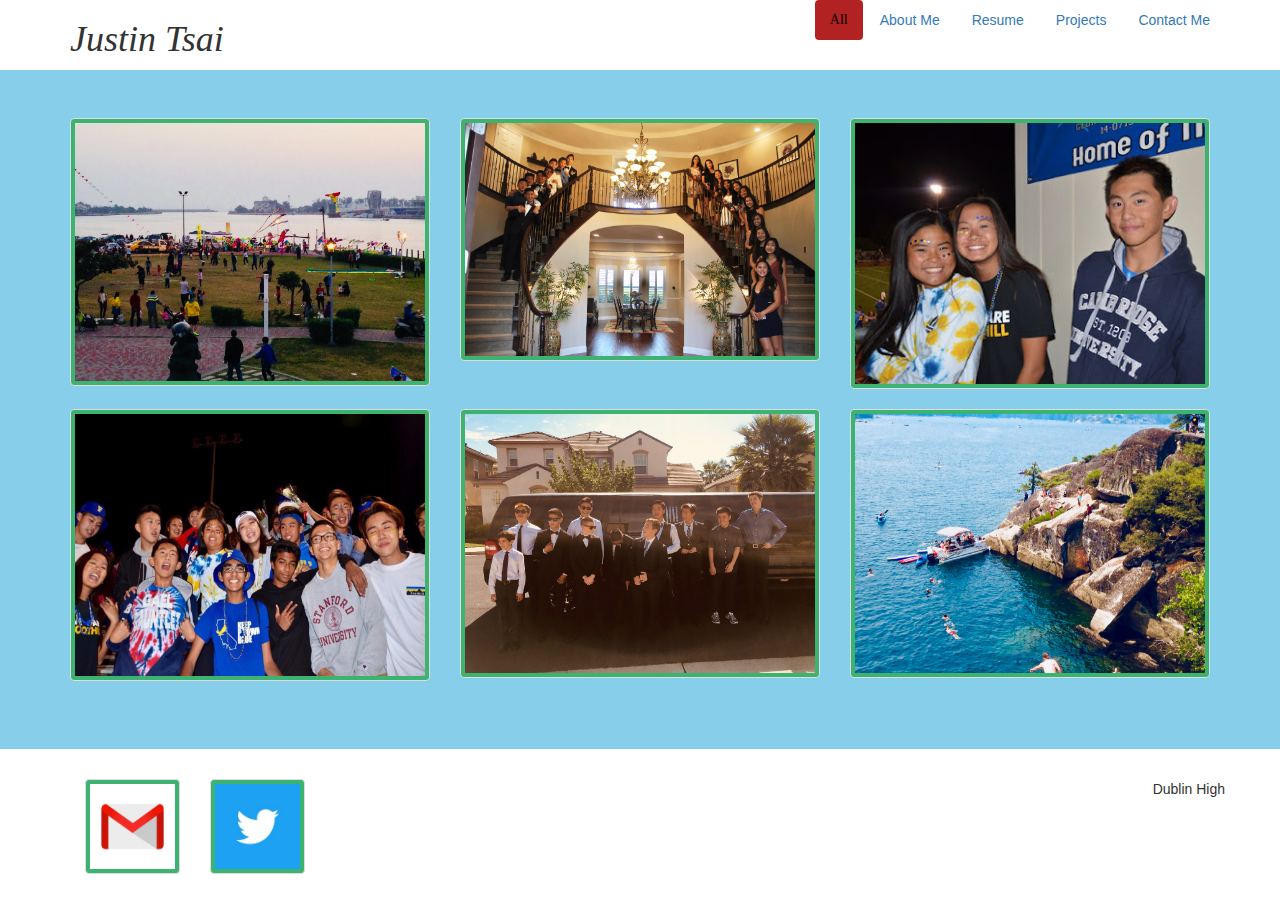
<file: index.html>
<!doctype html>
<html>
    <head>
        <title>Engineering Portfolio</title>
        <link rel="stylesheet" type="text/css" 
        href="bootstrap-3.3.7-dist/css/bootstrap.css" />
            <meta charset="utf-8" />
    </head>
    
    <body>
        <header class="container">
         <div class="row">
             <div class="col-md-4">
                 <h1>Justin Tsai</h1>
             </div>
             <div class="pull-right">
        <ul class="nav nav-pills">
             <li class="active" >
                <a href="index.html">All</a>
            </li>
            <li>
                <a href="Tsai_AboutMe.html">About Me</a>
            </li>
            <li>
                <a href="Tsai_Resume.html">Resume</a>
            </li>
            <li>
                <a href="Tsai_Projects.html">Projects</a>
            </li>
            <li>
                <a href="Tsai_ContactMe.html">Contact Me</a>
            </li>
        </ul>
        </div>
            </div>
        </header>
    </body>
    
    <div class="jumbotron">
        <section class="main">
            <div class="container">
                <div class="row">
                    <div class="col-sm-4">
                        <a href="#" class="thumbnail">
                            <img src="Images/taiwan1.JPG" />
                        </a>
                    </div>
                    <div class="col-sm-4">
                        <a href="#" class="thumbnail">
                            <img src="Images/hoco1.JPG" />
                        </a>
                    </div>
                     <div class="col-sm-4">
                        <a href="#" class="thumbnail">
                            <img src="Images/friends.JPG" />
                        </a>
                    </div>
                </div>
                <div class="row">
                 <div class="col-md-4">
                    <a href="#" class="thumbnail">
                        <img src="Images/friends1.JPG"  />
                    </a>
                </div>
                 <div class="col-md-4">
                    <a href="#" class="thumbnail">
                        <img src="Images/omg1.JPG"  />
                    </a>
                </div>
                 <div class="col-md-4">
                    <a href="#" class="thumbnail">
                        <img src="Images/lake.JPG"  />
                    </a>
                </div>
            </div>
        </div>
    </div>
        </section>
    
    <footer class="container">
        <div class="row">
     <div class="col-xs-8">
         <div class="col-xs-2">
             <a href="mailto:tsai6299@mydusd.org" class="thumbnail">
                 <img src="Images/hehe.png" />
             </a>
         </div>
         <div class="col-sm-2">
             <a href="https://twitter.com/_Justin_Tsai" class="thumbnail">
                 <img src="Images/hip.jpg" />
             </a>
         </div>
     </div>
     <div class="pull-right">
         <p>Dublin High</p>
     </div>
     </div>
    </footer>
</html>
</file>
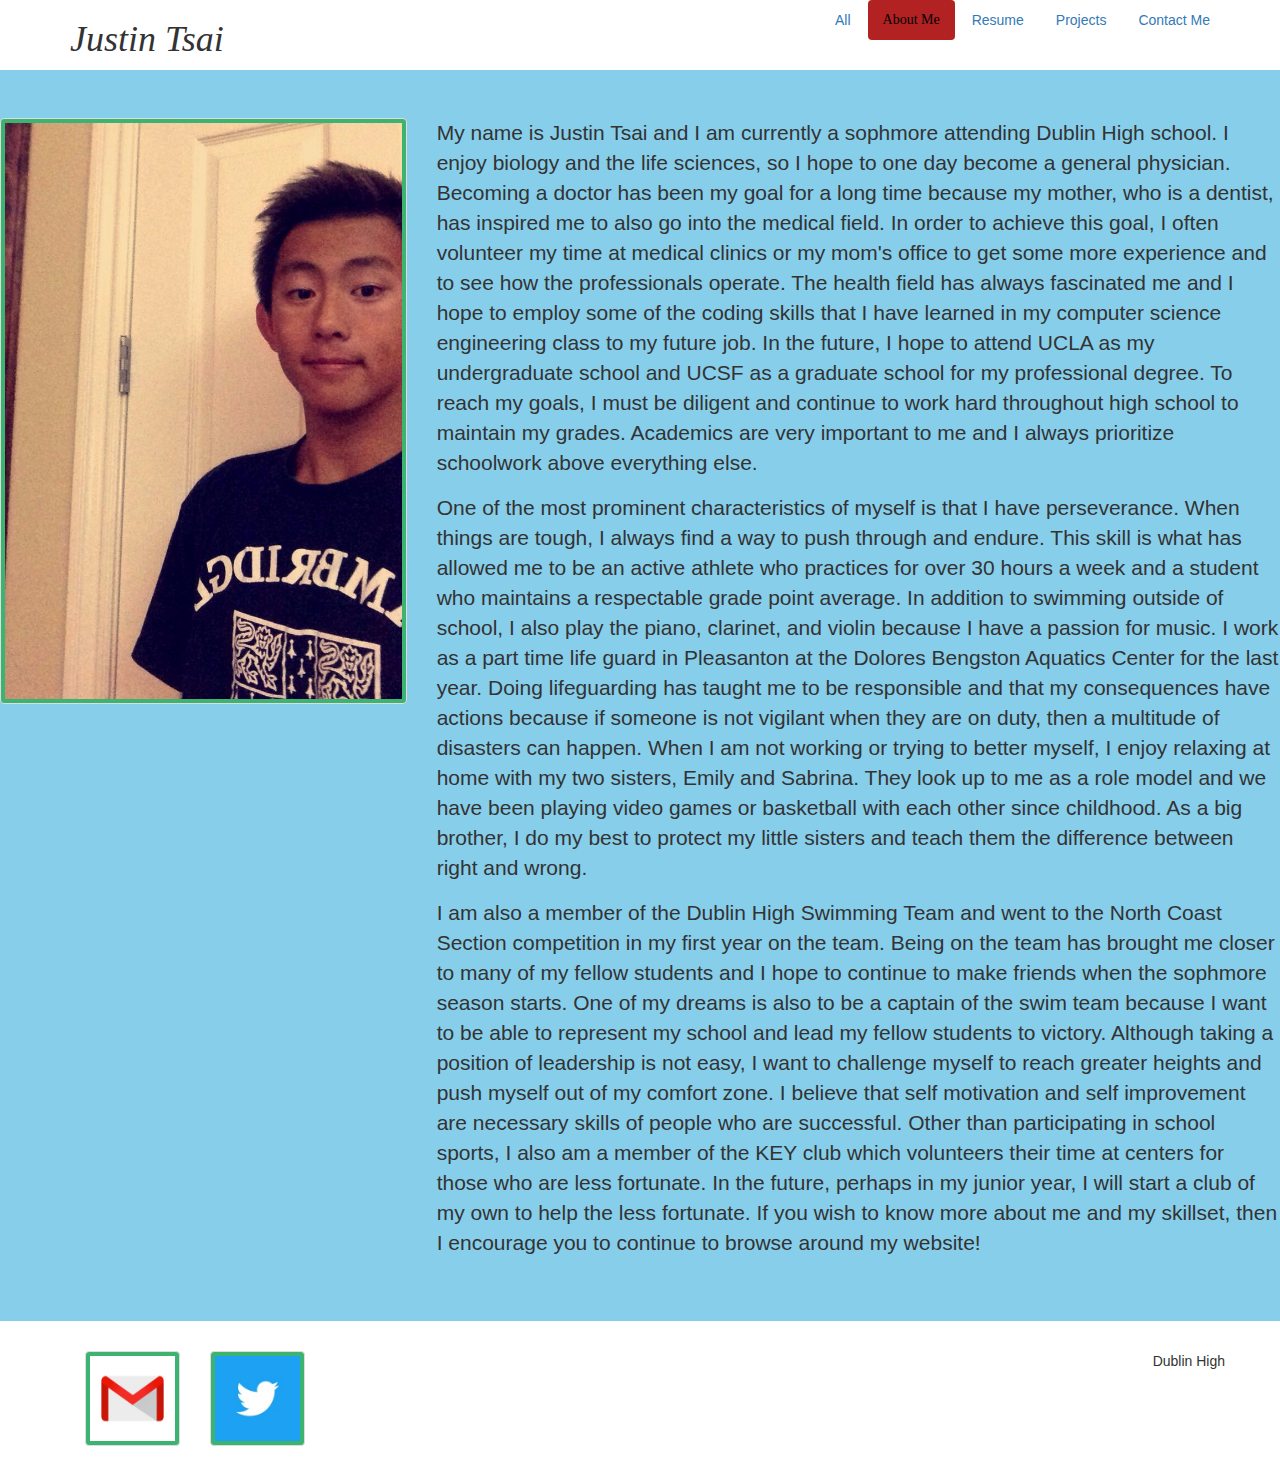
<file: Tsai_AboutMe.html>
<!doctype html>
<html>
    <head>
        <title>Engineering Portfolio</title>
        <link rel="stylesheet" type="text/css" href="bootstrap-3.3.7-dist/css/bootstrap.css" />
        <meta charset="utf-8" />
    </head>
    
    <body>
        <header class="container">
         <div class="row">
             <div class="col-md-4">
                 <h1>Justin Tsai</h1>
             </div>
             <div class="pull-right">
        <ul class="nav nav-pills">
             <li>
                <a href="index.html">All</a>
            </li>
            <li class="active">
                <a href="Tsai_AboutMe.html">About Me</a>
            </li>
            <li>
                <a href="Tsai_Resume.html">Resume</a>
            </li>
            <li>
                <a href="Tsai_Projects.html">Projects</a>
            </li>
            <li>
                <a href="Tsai_ContactMe.html">Contact Me</a>
            </li>
        </ul>
        </div>
            </div>
        </header>
    </body>
    
<section class="main">
    <div class="jumbotron">
        <div class="row">
            <div class="col-md-4">
                <a href="#" class="thumbnail">
                <img src="Images/omg.JPG" />
                </a>
            </div>
            <div class="col-md-8">
                <p>My name is Justin Tsai and I am currently a sophmore attending 
                Dublin High school. I enjoy biology and the life sciences, so I hope
                to one day become a general physician. Becoming a doctor has been my 
                goal for a long time because my mother, who is a dentist, has inspired me
                to also go into the medical field. In order to achieve this goal, I often
                volunteer my time at medical clinics or my mom's office to get some more 
                experience and to see how the professionals operate. The health field has always 
                fascinated me and I hope to employ some of the coding skills that I have learned
                in my computer science engineering class to my future job. In the future, I hope to
                attend UCLA as my undergraduate school and UCSF as a graduate school for my professional 
                degree. To reach my goals, I must be diligent and continue to work hard throughout high school
                to maintain my grades. Academics are very important to me and I always prioritize schoolwork 
                above everything else. </p>
                
                <p>One of the most prominent characteristics of myself is that I have perseverance. 
                When things are tough, I always find a way to push through and endure. This skill is what
                has allowed me to be an active athlete who practices for over 30 hours a week and a student who 
                maintains a respectable grade point average. In addition to swimming outside of school, I also play
                the piano, clarinet, and violin because I have a passion for music. I work as a part time life guard 
                in Pleasanton at the Dolores Bengston Aquatics Center for the last year. Doing lifeguarding has taught me 
                to be responsible and that my consequences have actions because if someone is not vigilant when they are 
                on duty, then a multitude of disasters can happen. When I am not working or trying to better myself,
                I enjoy relaxing at home with my two sisters, Emily and Sabrina. They look up to me as a role model and we 
                have been playing video games or basketball with each other since childhood. As a big brother, I do my best to 
                protect my little sisters and teach them the difference between right and wrong. </p>
                
                <p>I am also a member of the Dublin High Swimming Team and went to the North Coast Section competition in my 
                first year on the team. Being on the team has brought me closer to many of my fellow students and I hope to continue
                to make friends when the sophmore season starts. One of my dreams is also to be a captain of the swim team because I want 
                to be able to represent my school and lead my fellow students to victory. Although taking a position of leadership
                is not easy, I want to challenge myself to reach greater heights and push myself out of my comfort zone. I believe that 
                self motivation and self improvement are necessary skills of people who are successful. Other than participating in school sports, I also 
                am a member of the KEY club which volunteers their time at centers for those who are less fortunate. In the future, perhaps in my junior
                year, I will start a club of my own to help the less fortunate. If you wish to know more about me and my skillset, then I encourage you to 
                continue to browse around my website! </p>
            </div>
        </div>
    </div>
</section>
    
        <footer class="container">
        <div class="row">
     <div class="col-xs-8">
         <div class="col-xs-2">
             <a href="mailto:tsai6299@mydusd.org" class="thumbnail">
                 <img src="Images/hehe.png" />
             </a>
         </div>
         <div class="col-sm-2">
            <a href="https://twitter.com/_Justin_Tsai" class="thumbnail">
                 <img src="Images/hip.jpg" />
             </a>
         </div>
     </div>
     <div class="pull-right">
         <p>Dublin High</p>
     </div>
     </div>
    </footer>
    </body>
    </html>
</file>
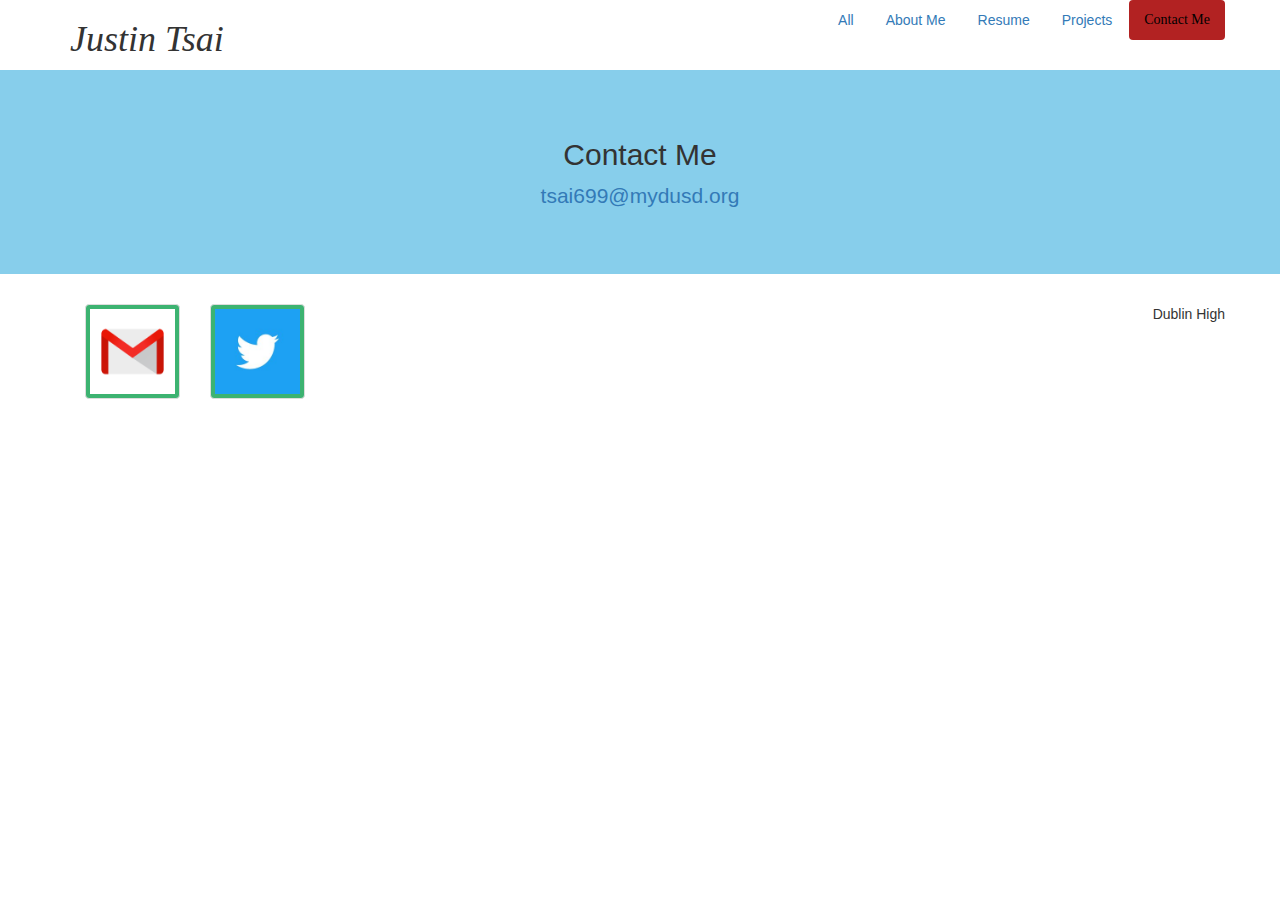
<file: Tsai_ContactMe.html>
<!doctype html>
<html>
    <head>
        <title>Engineering Portfolio</title>
    <link rel="stylesheet" type="text/css" 
    href="bootstrap-3.3.7-dist/css/bootstrap.css" />
    <meta charset="utf-8" />
    </head>
   
    <body>
        <header class="container">
         <div class="row">
             <div class="col-md-4">
                 <h1>Justin Tsai</h1>
             </div>
             <div class="pull-right">
        <ul class="nav nav-pills">
             <li>
                <a href="index.html">All</a>
            </li>
            <li>
                <a href="Tsai_AboutMe.html">About Me</a>
            </li>
            <li>
                <a href="Tsai_Resume.html">Resume</a>
            </li>
            <li>
                <a href="Tsai_Projects.html">Projects</a>
            </li>
            <li class="active">
                <a href="Tsai_ContactMe.html">Contact Me</a>
            </li>
        </ul>
        </div>
            </div>
        </header>
    </body>
    
    <section class="main">
        <div class="jumbotron">
            <h2 align="center">Contact Me</h2>
            <a align="center">
            <p>tsai699@mydusd.org</p>
            </a>
        </div>
    </section>
    
    
    
    <footer class="container">
        <div class="row">
     <div class="col-xs-8">
         <div class="col-xs-2">
             <a href="mailto:tsai6299@mydusd.org" class="thumbnail">
                 <img src="Images/hehe.png" />
             </a>
         </div>
         <div class="col-sm-2">
             <a href="https://twitter.com/_Justin_Tsai" class="thumbnail">
                 <img src="Images/hip.jpg" />
             </a>
         </div>
     </div>
     <div class="pull-right">
         <p>Dublin High</p>
     </div>
     </div>
    </footer>
</file>
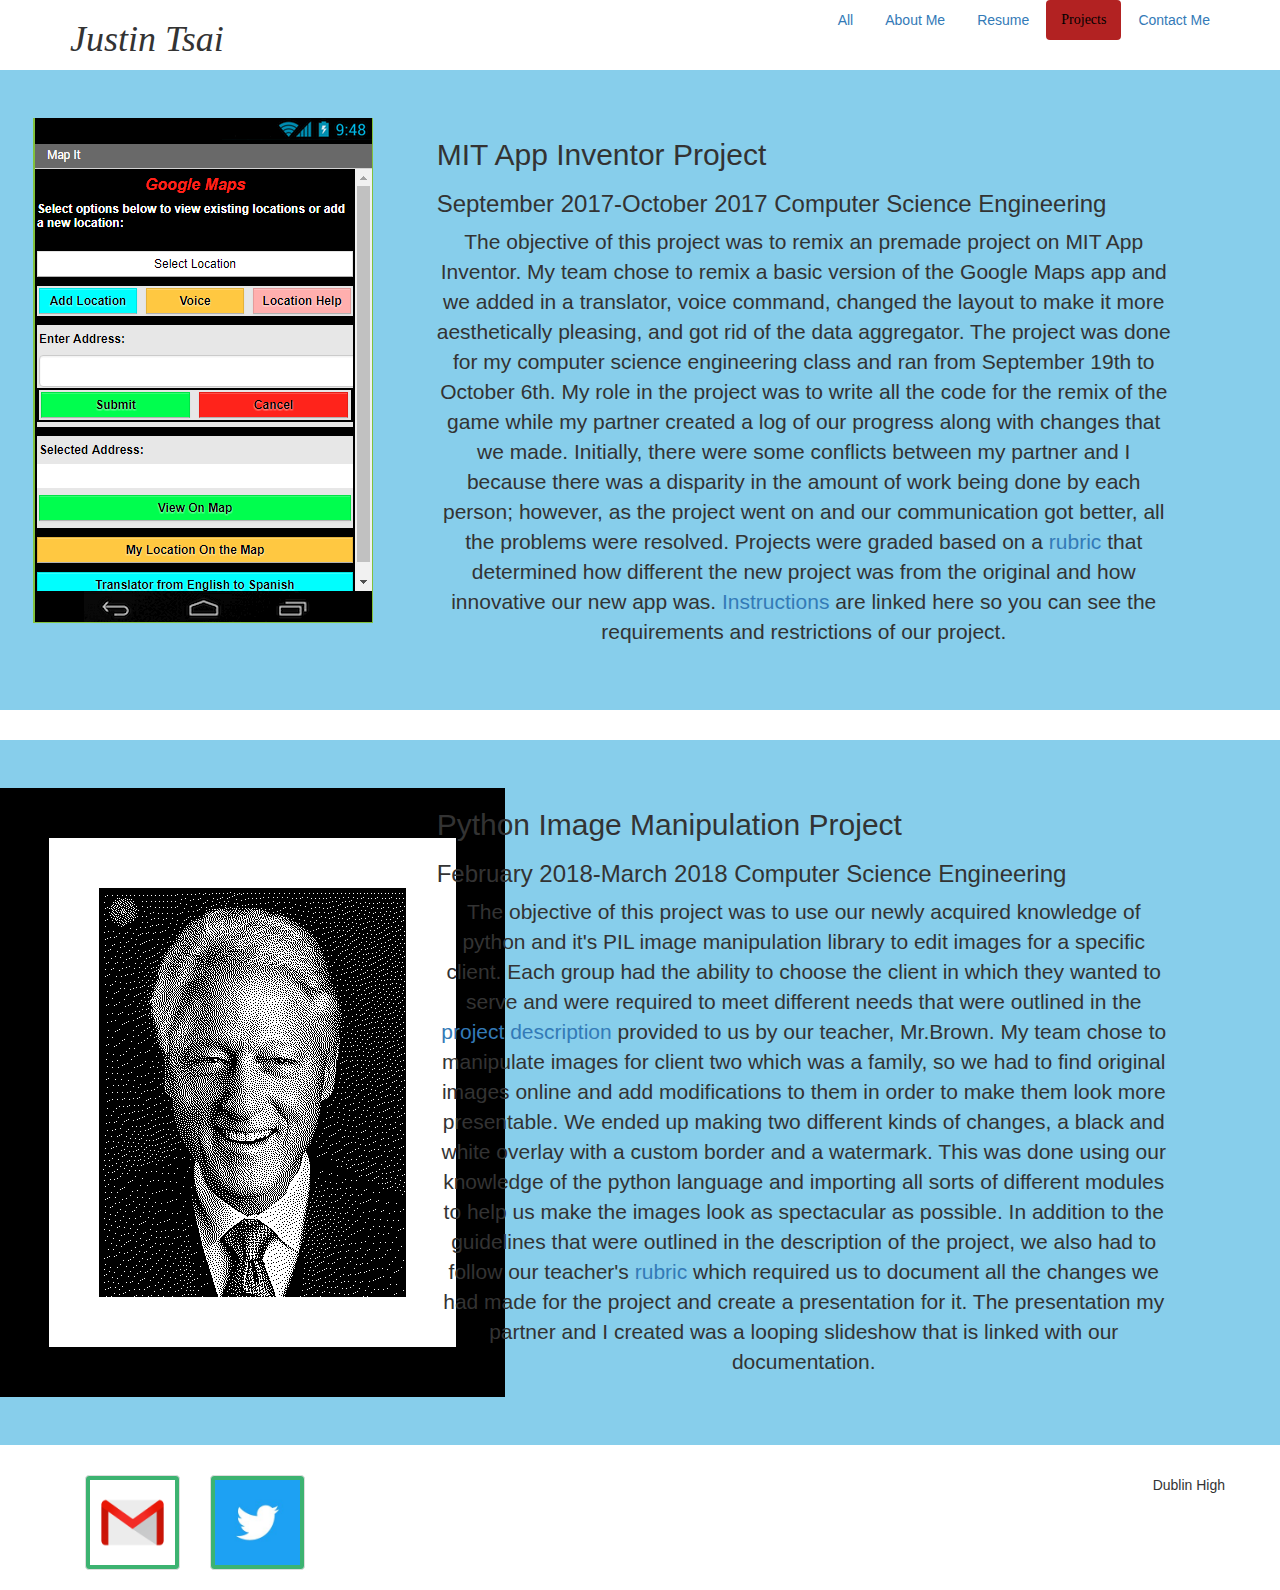
<file: Tsai_Projects.html>
<!doctype html>
<html>
    <head>
        <title>Engineering Portfolio</title>
    <link rel="stylesheet" type="text/css" 
    href="bootstrap-3.3.7-dist/css/bootstrap.css" />
    <meta charset="utf-8" />
    </head>

    <body>
        <header class="container">
         <div class="row">
             <div class="col-md-4">
                 <h1>Justin Tsai</h1>
             </div>
             <div class="pull-right">
        <ul class="nav nav-pills">
             <li>
                <a href="index.html">All</a>
            </li>
            <li>
                <a href="Tsai_AboutMe.html">About Me</a>
            </li>
            <li>
                <a href="Tsai_Resume.html">Resume</a>
            </li>
            <li class="active">
                <a href="Tsai_Projects.html">Projects</a>
            </li>
            <li>
                <a href="Tsai_ContactMe.html">Contact Me</a>
            </li>
        </ul>
        </div>
            </div>
        </header>
    </body>
    
    <section class="main">
    <div class="jumbotron">
        <div class="row">
            <div class="col-md-4" align="center" class="thumbnail">
                <img src="Images/caca.PNG" />
            </div>
        <div class="col-md-7">
            <h2>MIT App Inventor Project</h2>
            <h3>September 2017-October 2017 Computer Science Engineering</h3>
            <p align="center">The objective of this project was to remix an premade project on MIT 
            App Inventor. My team chose to remix a basic version of the Google Maps app and we added
            in a translator, voice command, changed the layout to make it more aesthetically 
            pleasing, and got rid of the data aggregator. The project was done for my computer 
            science engineering class and ran from September 19th to October 6th. My role in the 
            project was to write all the code for the remix of the game while my partner created a 
            log of our progress along with changes that we made. Initially, there were some 
            conflicts between my partner and I because there was a disparity in the amount of work being done by 
            each person; however, as the project went on and our communication got better, all the problems were 
            resolved. Projects were graded based on a 
            <a href="https://docs.google.com/document/d/1Wfz6ZMU6gUYuBKOPbIQ9qQtfNuOjzAsGTHJdqGx0tBI/edit">rubric</a> 
            that determined how different the new project was from the original and how innovative our new app was. <a href="https://docs.google.com/document/d/1wp9_swt29piCMyCC8rl4iVvOa2mhee1q0ZmHlknJ0ok/edit">Instructions</a> are 
            linked here so you can see the requirements and restrictions of our project.</p>
        </div>
        </div>
    </div>
</section>

<section class="main">
    <div class="jumbotron">
        <div class="row">
            <div class="col-md-4" align="center" class="thumbnail">
                <img src="Images/bill1.png" />
            </div>
        <div class="col-md-7">
            <h2>Python Image Manipulation Project</h2>
            <h3>February 2018-March 2018 Computer Science Engineering</h3>
            <p align="center">The objective of this project was to use our newly acquired knowledge of python and it's 
            PIL image manipulation library to edit images for a specific client. Each group had the ability to choose 
            the client in which they wanted to serve and were required to meet different needs that were outlined in 
            the <a href="https://docs.google.com/document/d/1g919kguNczub1LxhojTfSCugJ-o8HiE33m9lY2A0l80/edit">project description</a>
            </a>provided to us by our teacher, Mr.Brown. My team chose to manipulate images for client two which was a 
            family, so we had to find original images online and add modifications to them in order to make them look more
            presentable. We ended up making two different kinds of changes, a black and white overlay with a custom border and
            a watermark. This was done using our knowledge of the python language and importing all sorts of different modules to 
            help us make the images look as spectacular as possible. In addition to the guidelines that were outlined in the 
            description of the project, we also had to follow our teacher's <a href="https://docs.google.com/document/d/1nm8KP_3KMR7Zcirw9ana57bFzw3gbN2HM_9K6iomzQs/edit">rubric
            </a> which required us to document all the changes we had made for the project and create a presentation for it. 
            The presentation my partner and I created was a looping slideshow that is linked with our documentation.</p>
        </div>
        </div>
    </div>
</section>
    
    <footer class="container">
        <div class="row">
     <div class="col-xs-8">
         <div class="col-xs-2">
             <a href="mailto:tsai6299@mydusd.org" class="thumbnail">
                 <img src="Images/hehe.png" />
             </a>
         </div>
         <div class="col-sm-2">
            <a href="https://twitter.com/_Justin_Tsai" class="thumbnail">
                 <img src="Images/hip.jpg" />
             </a>
         </div>
     </div>
     <div class="pull-right">
         <p>Dublin High</p>
     </div>
     </div>
    </footer>
</file>
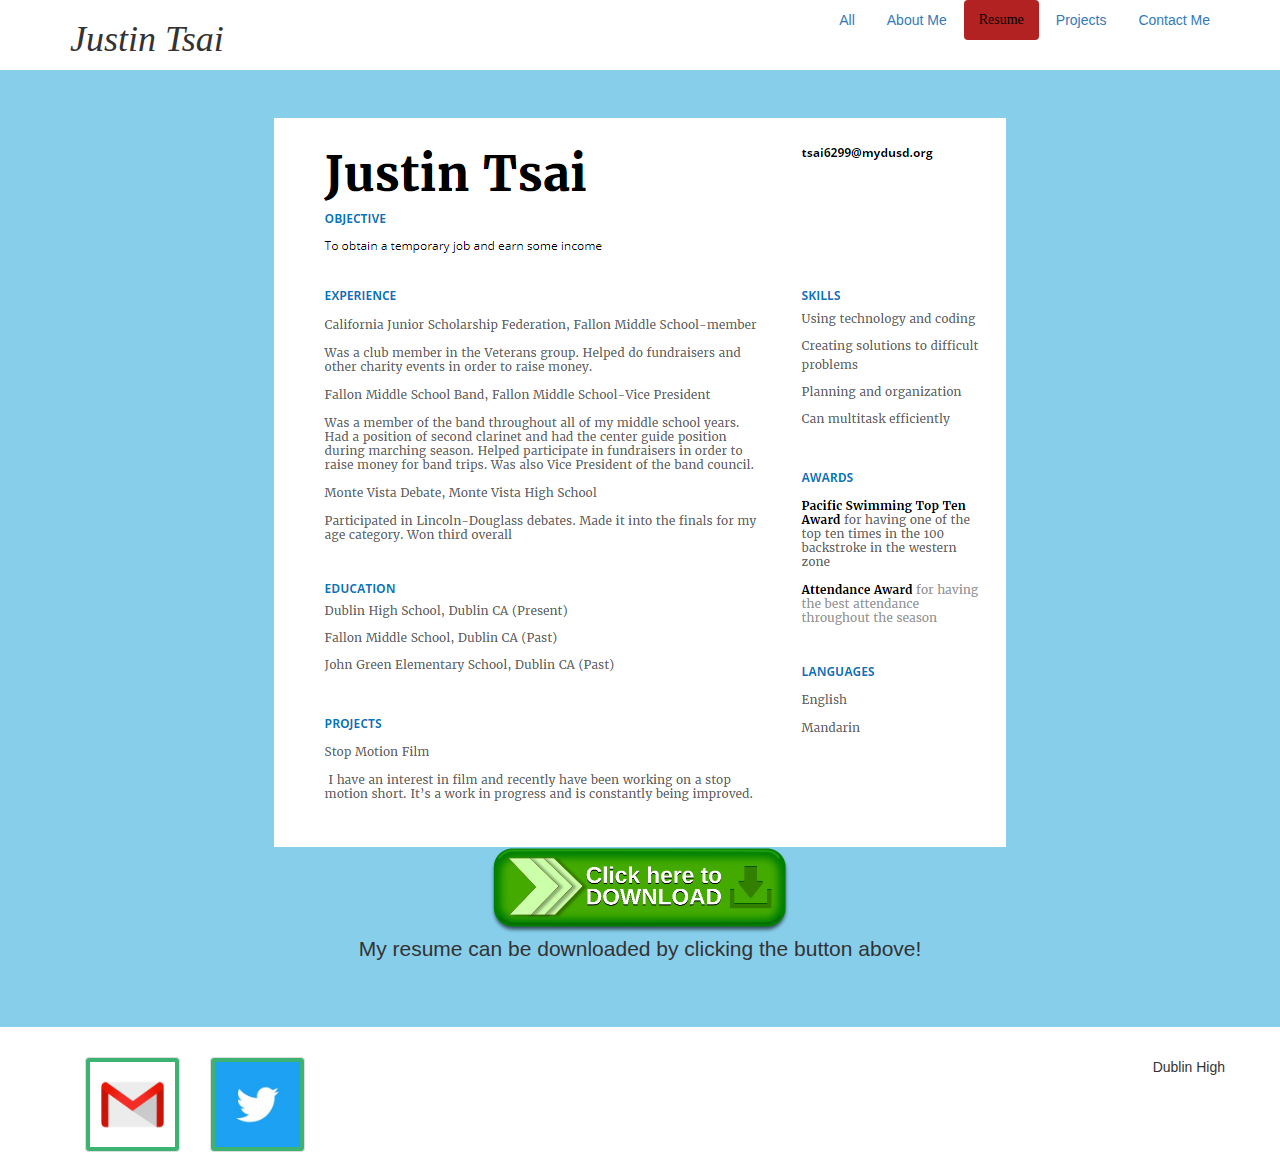
<file: Tsai_Resume.html>
<!doctype html>
<html>
    <head>
        <title>Engineering Portfolio</title>
    <link rel="stylesheet" type="text/css" 
    href="bootstrap-3.3.7-dist/css/bootstrap.css" />
    <meta charset="utf-8" />
    </head>
   
    <body>
        <header class="container">
         <div class="row">
             <div class="col-md-4">
                 <h1>Justin Tsai</h1>
             </div>
             <div class="pull-right">
        <ul class="nav nav-pills">
             <li>
                <a href="index.html">All</a>
            </li>
            <li>
                <a href="Tsai_AboutMe.html">About Me</a>
            </li>
            <li class="active">
                <a href="Tsai_Resume.html">Resume</a>
            </li>
            <li>
                <a href="Tsai_Projects.html">Projects</a>
            </li>
            <li>
                <a href="Tsai_ContactMe.html">Contact Me</a>
            </li>
        </ul>
        </div>
            </div>
        </header>
    </body>
    
    <section class="main">
          <div align="center" class="jumbotron">
              <div>
              <img src="Images/CAPTURE.PNG" align="center" />
              </div>
              <div>
          <a href="https://docs.google.com/document/d/1Ggz5TIwKiwJooLWuWtYTe1AzCDKLMah7qt-AvG9Wv5Y/edit">
          <img src="Images/ok.png">
          </a>
          </div>
          <p align="center">My resume can be downloaded by clicking the button above!</p>
          </div>
    </section>
    
    <footer class="container">
        <div class="row">
     <div class="col-xs-8">
         <div class="col-xs-2">
             <a href="mailto:tsai6299@mydusd.org" class="thumbnail">
                 <img src="Images/hehe.png" />
             </a>
         </div>
         <div class="col-sm-2">
            <a href="https://twitter.com/_Justin_Tsai" class="thumbnail">
                 <img src="Images/hip.jpg" />
             </a>
         </div>
     </div>
     <div class="pull-right">
         <p>Dublin High</p>
     </div>
     </div>
    </footer>
</file>
